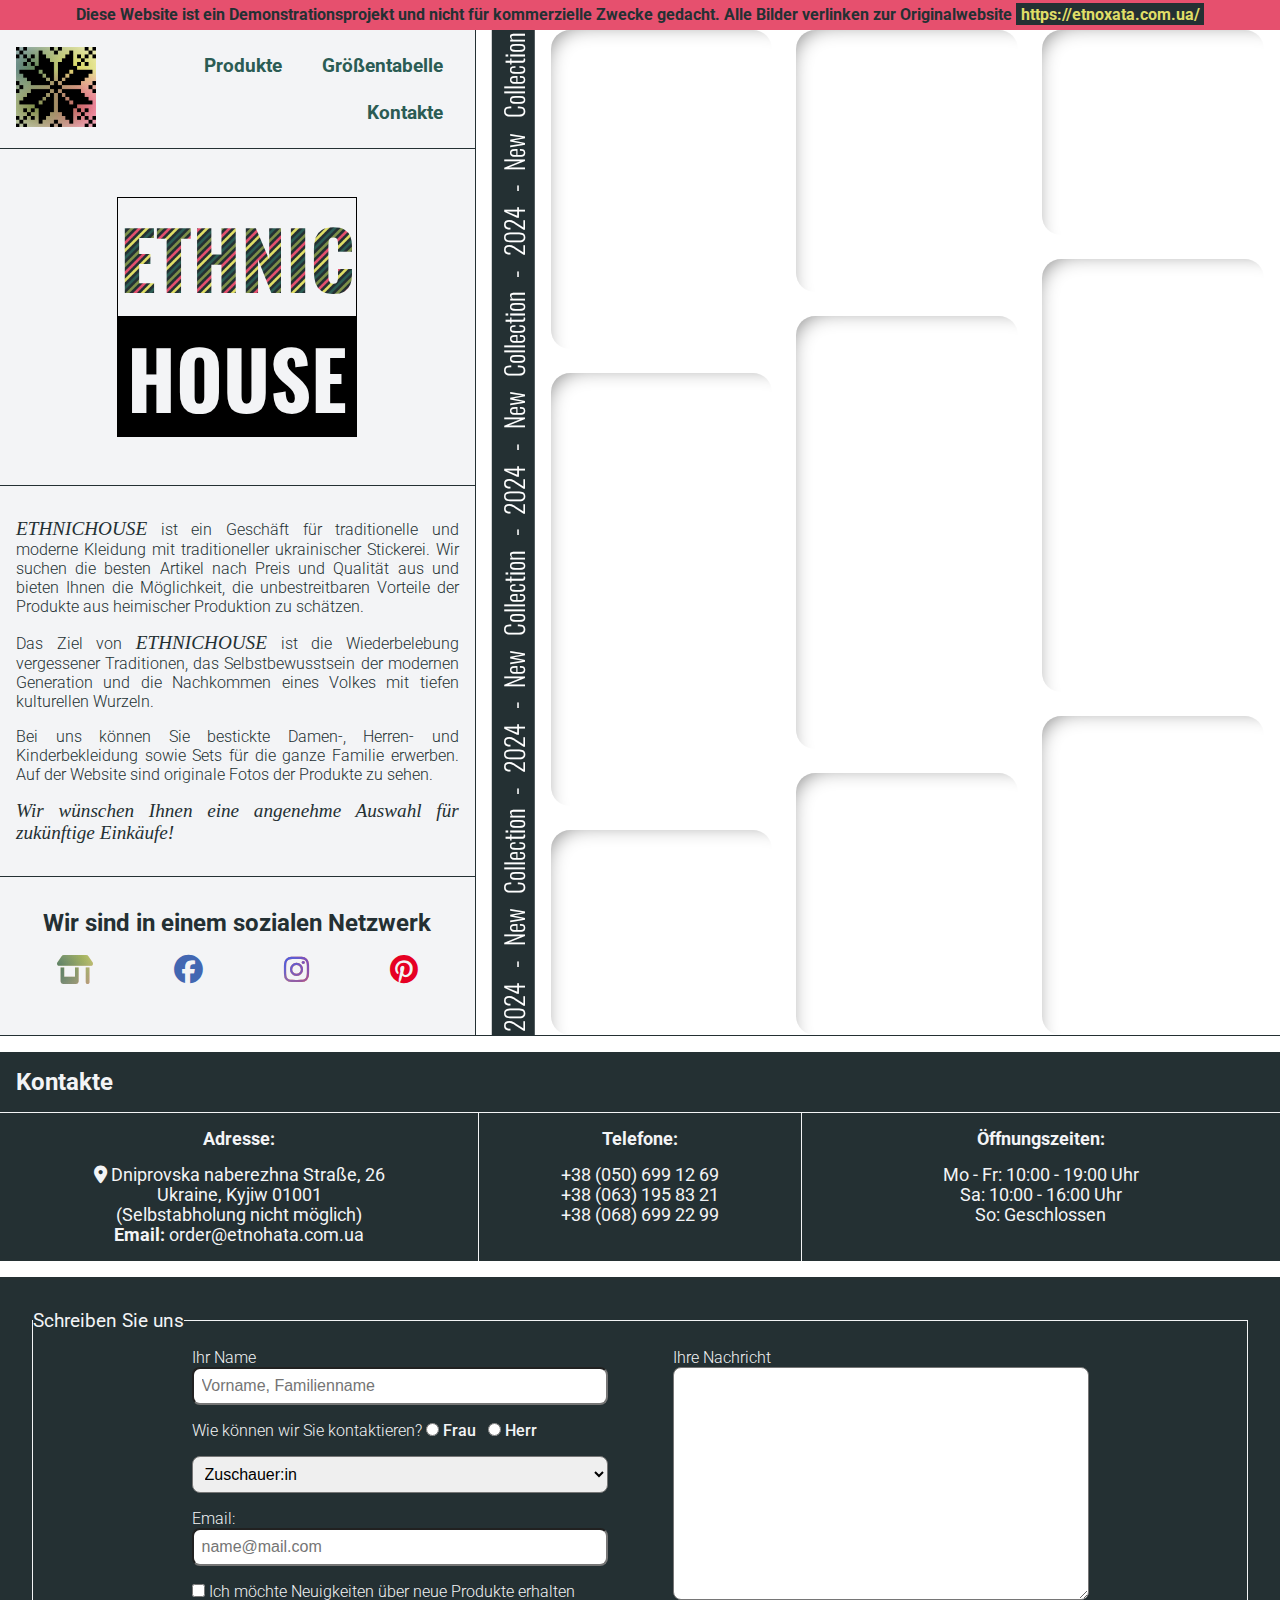
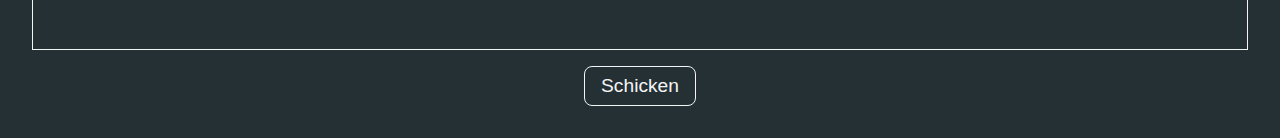
<file: index.html>
<!DOCTYPE html>
<html lang="en">
<head>
    <meta charset="UTF-8">
    <meta name="viewport" content="width=device-width, initial-scale=1.0">
    <meta name="author" content="Anastasiia Khrypko">

    <!-- FontAwesome -->
    <link rel="stylesheet" href="https://cdnjs.cloudflare.com/ajax/libs/font-awesome/6.5.1/css/all.min.css">

    <link rel="stylesheet" href="./style.css">
    <link rel="shortcut icon" href="./images/favicon-32.png" type="image/png">
    <title>ETHNIC HOUSE</title>
</head>
<body>
    <div class="main-part">
        <div class="disclaimer">Diese Website ist ein Demonstrationsprojekt und nicht für kommerzielle Zwecke gedacht. Alle Bilder verlinken zur Originalwebsite <a href="https://etnoxata.com.ua/" target="_blank">https://etnoxata.com.ua/</a></div>
        <div class="main-containers">
            <div class="main-cont-left">
                <header>
                    <nav>
                        <a href="#"><img class="logo" src="./images/ornament-275.png" alt=""></a>
                        <ul>
                            <li><a href="#">Produkte</a>
                                <ul>
                                    <li><a href="#">Damen</a></li>
                                    <li><a href="#">Herren</a></li>
                                    <li><a href="#">Sets</a></li>
                                </ul>
                            </li>
                            <li><a href="./internal-pages/sizes.html">Größentabelle</a></li>
                            <li><a href="#contacts">Kontakte</a></li>
                        </ul>
                    </nav>
                    <h1><span>ETHNIC</span> <strong>HOUSE</strong></h1>
                </header>
                <main>
                    <p><strong>ETHNICHOUSE</strong> ist ein Geschäft für traditionelle und moderne Kleidung mit traditioneller ukrainischer Stickerei. Wir suchen die besten Artikel nach Preis und Qualität aus und bieten Ihnen die Möglichkeit, die unbestreitbaren Vorteile der Produkte aus heimischer Produktion zu schätzen.</p>
                    <p>Das Ziel von <strong>ETHNICHOUSE</strong> ist die Wiederbelebung vergessener Traditionen, das Selbstbewusstsein der modernen Generation und die Nachkommen eines Volkes mit tiefen kulturellen Wurzeln.</p>
                    <p>Bei uns können Sie bestickte Damen-, Herren- und Kinderbekleidung sowie Sets für die ganze Familie erwerben. Auf der Website sind originale Fotos der Produkte zu sehen.</p>
                    <p><strong>Wir wünschen Ihnen eine angenehme Auswahl für zukünftige Einkäufe!</strong></p>
                </main>
                <section class="foot">
                    <h2>Wir sind in einem sozialen Netzwerk</h2>
                    <ul>
                        <li><a href="https://etnoxata.com.ua/ukrainskoe-etno/" target="_blank"><i class="fa-solid fa-shop"></i></a></li>
                        <li><a href="https://www.facebook.com/etnoxata" target="_blank"><i class="fa-brands fa-facebook"></i></a></li>
                        <li><a href="https://www.instagram.com/etnoxata/" target="_blank"><i class="fa-brands fa-instagram"></i></a></li>
                        <li><a href="https://www.pinterest.com/etnoxata/" target="_blank"><i class="fa-brands fa-pinterest"></i></a></li>
                    </ul>
                </section>
            </div>

            <div class="separating-text">
                <p>2024 - New Collection - 2024 - New Collection - 2024 - New Collection - 2024 - New Collection</p>
            </div>

            <div class="main-cont-right">
                <!-- Black -->
                <div>
                    <a href="https://etnoxata.com.ua/ukrainskoe-etno/vyshivanki/zhenskie-vyshivanki-1/vyshivanka-volshebnaya-stihiya-chernogo-cveta.html" target="_blank">Produktseite<i class="fa-solid fa-arrow-pointer"></i>
                    <!-- <img src="https://etnoxata.com.ua/image/cache/catalog/040/040-29-1-3_03-300x450.jpg" alt="Schwarzes Damenshirt mit roter Stickerei"> -->
                    </a>
                </div>

                <!-- Beige pair -->
                <div>
                    <a href="https://etnoxata.com.ua/ukrainskoe-etno/vyshivanki/semeynye-komplekty/vyshityj-komplekt-dlya-pary-volshebnaya-stihiya-korichnevogo.html" target="_blank">Produktseite<i class="fa-solid fa-arrow-pointer"></i>
                    <!-- <img src="https://etnoxata.com.ua/image/cache/catalog/040/040-29-2-2_01-300x450.jpg" alt="Beigefarbenes Set mit beigefarbener Stickerei"> -->
                    </a>
                </div>

                <!-- Blue -->
                <div>
                    <a href="https://etnoxata.com.ua/ukrainskoe-etno/vyshivanki/zhenskie-vyshivanki-1/vyshivanka-vdohnovenie-barhatno-sinego-cveta.html" target="_blank">Produktseite<i class="fa-solid fa-arrow-pointer"></i>
                    <!-- <img src="https://etnoxata.com.ua/image/cache/catalog/040/040-bl-229-087-l-2_04-300x450.jpg" alt="Blaues Damenshirt mit gelb-roter Stickerei"> -->
                    </a>
                </div>

                <!-- Green -->
                <div>
                    <a href="https://etnoxata.com.ua/ukrainskoe-etno/zhenskaya-odezhda/vyshitye-platya-1/plate-vdohnovenie-izumrudnogo-cveta.html" target="_blank">Produktseite<i class="fa-solid fa-arrow-pointer"></i>
                    <!-- <img src="https://etnoxata.com.ua/image/cache/catalog/040/040-pl-050-087-ks-2_03-300x450.jpg" alt="Weißes Damenshirt mit farbiger Stickerei"> -->
                    </a>
                </div>

                <!-- Red child -->
                <div>
                    <a href="https://etnoxata.com.ua/ukrainskoe-etno/vyshivanki/detskie-vyshivanki-1/vyshivanki-dlya-devochek-1/vyshitye-platya/plate-dlya-devochki-dzvinka-krasnogo-cveta.html" target="_blank">Produktseite<i class="fa-solid fa-arrow-pointer"></i>
                    <!-- <img src="https://etnoxata.com.ua/image/cache/catalog/180/180-23033_102-300x450.jpg" alt="Rotes Kinderkleid mit schwarz-weißer Stickerei"> -->
                    </a>
                </div>

                <!-- Yellow -->
                <div>
                    <a href="https://etnoxata.com.ua/ukrainskoe-etno/vyshivanki/detskie-vyshivanki-1/vyshivanki-dlya-devochek-1/vyshitye-platya/plate-dlya-devochki-rassvetnye-rosy-cveta-ohry.html" target="_blank">Produktseite<i class="fa-solid fa-arrow-pointer"></i>
                    <!-- <img src="https://etnoxata.com.ua/image/cache/catalog/040/0001/040-pld-142-085-l-01_04-300x450.jpg" alt="Gelbes Kinderkleid mit farbiger Stickerei"> -->
                    </a>
                </div>

                <!-- White -->
                <div>
                    <a href="https://etnoxata.com.ua/ukrainskoe-etno/vyshivanki/zhenskie-vyshivanki-1/vyshivanka-cvetok-molochnogo-cveta.html" target="_blank">Produktseite<i class="fa-solid fa-arrow-pointer"></i>
                    <!-- <img src="https://etnoxata.com.ua/image/cache/catalog/1110/1110-8000-1_01-300x450.jpg" alt="Weißes Damenshirt mit farbiger Stickerei"> -->
                    </a>
                </div>

                <!-- Green -->
                <div>
                    <a href="https://etnoxata.com.ua/ukrainskoe-etno/zhenskaya-odezhda/vyshitye-platya-1/vyshitoe-plate-volshebnaya-stihiya-cveta-haki.html" target="_blank">Produktseite<i class="fa-solid fa-arrow-pointer"></i>
                    <!-- <img src="https://etnoxata.com.ua/image/cache/catalog/040/040-29-3_01-300x450.jpg" alt="Grünes Kleid mit beiger Stickerei"> -->
                    </a>
                </div>

                <!-- Gray -->
                <div>
                    <a href="https://etnoxata.com.ua/ukrainskoe-etno/vyshivanki/muzhskie-vyshivanki-1/muzhskaya-vyshivanka-volshebnaya-stihiya-chernogo-cveta-s-se.html" target="_blank">Produktseite<i class="fa-solid fa-arrow-pointer"></i>
                    <!-- <img src="https://etnoxata.com.ua/image/cache/catalog/040/040-60-6_05-300x450.jpg" alt="Schwarzes Damenshirt mit weißer Stickerei"> -->
                    </a>
                </div>
            </div>
        </div>
    </div>
    
    <footer>
        <div id="contacts">
            <h2>Kontakte</h2>
            <ul>
                <li>Adresse:
                    <ul>
                        <li><i class="fa-solid fa-location-dot"></i> Dniprovska naberezhna Straße, 26 </li>
                        <li>Ukraine, Kyjiw 01001</li>
                        <li>(Selbstabholung nicht möglich)</li>
                        <li><strong>Email:</strong> order@etnohata.com.ua</li>
                    </ul>
                </li>
                <li>Telefone:
                    <ul>
                        <li>+38 (050) 699 12 69</li>
                        <li>+38 (063) 195 83 21</li>
                        <li>+38 (068) 699 22 99</li>
                    </ul>
                </li>
                <li>Öffnungszeiten:
                    <ul>
                        <li>Mo - Fr: 10:00 - 19:00 Uhr</li>
                        <li>Sa: 10:00 - 16:00 Uhr</li>
                        <li>So: Geschlossen</li>
                    </ul>
                </li>
            </ul>
        </div>
        <div class="message">
            <form action="#" method="get">
                <fieldset>
                    <legend>Schreiben Sie uns</legend>
                    <div class="forms">
                        <div class="form-left">
                        <!-- Name: -->
                            <label for="name">Ihr Name</label>
                            <input type="text" name="Name" id="name" placeholder="Vorname, Familienname" minlength="1" required>
                        <!-- Anrede: -->
                            <label>Wie können wir Sie kontaktieren?</label>
                            <input type="radio" name="Anrede" value="Frau" id="frau">
                            <label for="frau">Frau</label>
                            <input type="radio" name="Anrede" value="Herr" id="herr">
                            <label for="herr">Herr</label>
                        <!-- Category: -->
                            <select name="Category" id="category">
                                <option value="zuschauer:in">Zuschauer:in</option>
                                <option value="klient:in">Klient:in</option>
                                <option value="hersteller:in">Hersteller:in</option>
                            </select>
                        <!-- Email: -->
                            <label for="email">Email:</label>
                            <input type="email" name="Email" id="email" placeholder="name@mail.com" required minlength="5">
                            <input type="checkbox" name="News-Abonnement" value="Ja" id="news-abo">
                            <label for="news-abo">Ich möchte Neuigkeiten über neue Produkte erhalten</label>
                    </div>
                    <div class="form-right">
                        <!-- Comments: -->
                            <label for="comments">Ihre Nachricht</label>
                            <textarea name="Comments" id="comments" cols="30" rows="10"></textarea>   
                    </div>
                </div>
                </fieldset>
                <button type="submit">Schicken</button>
            </form>
        </div>
    </footer>
</body>
</html>
</file>
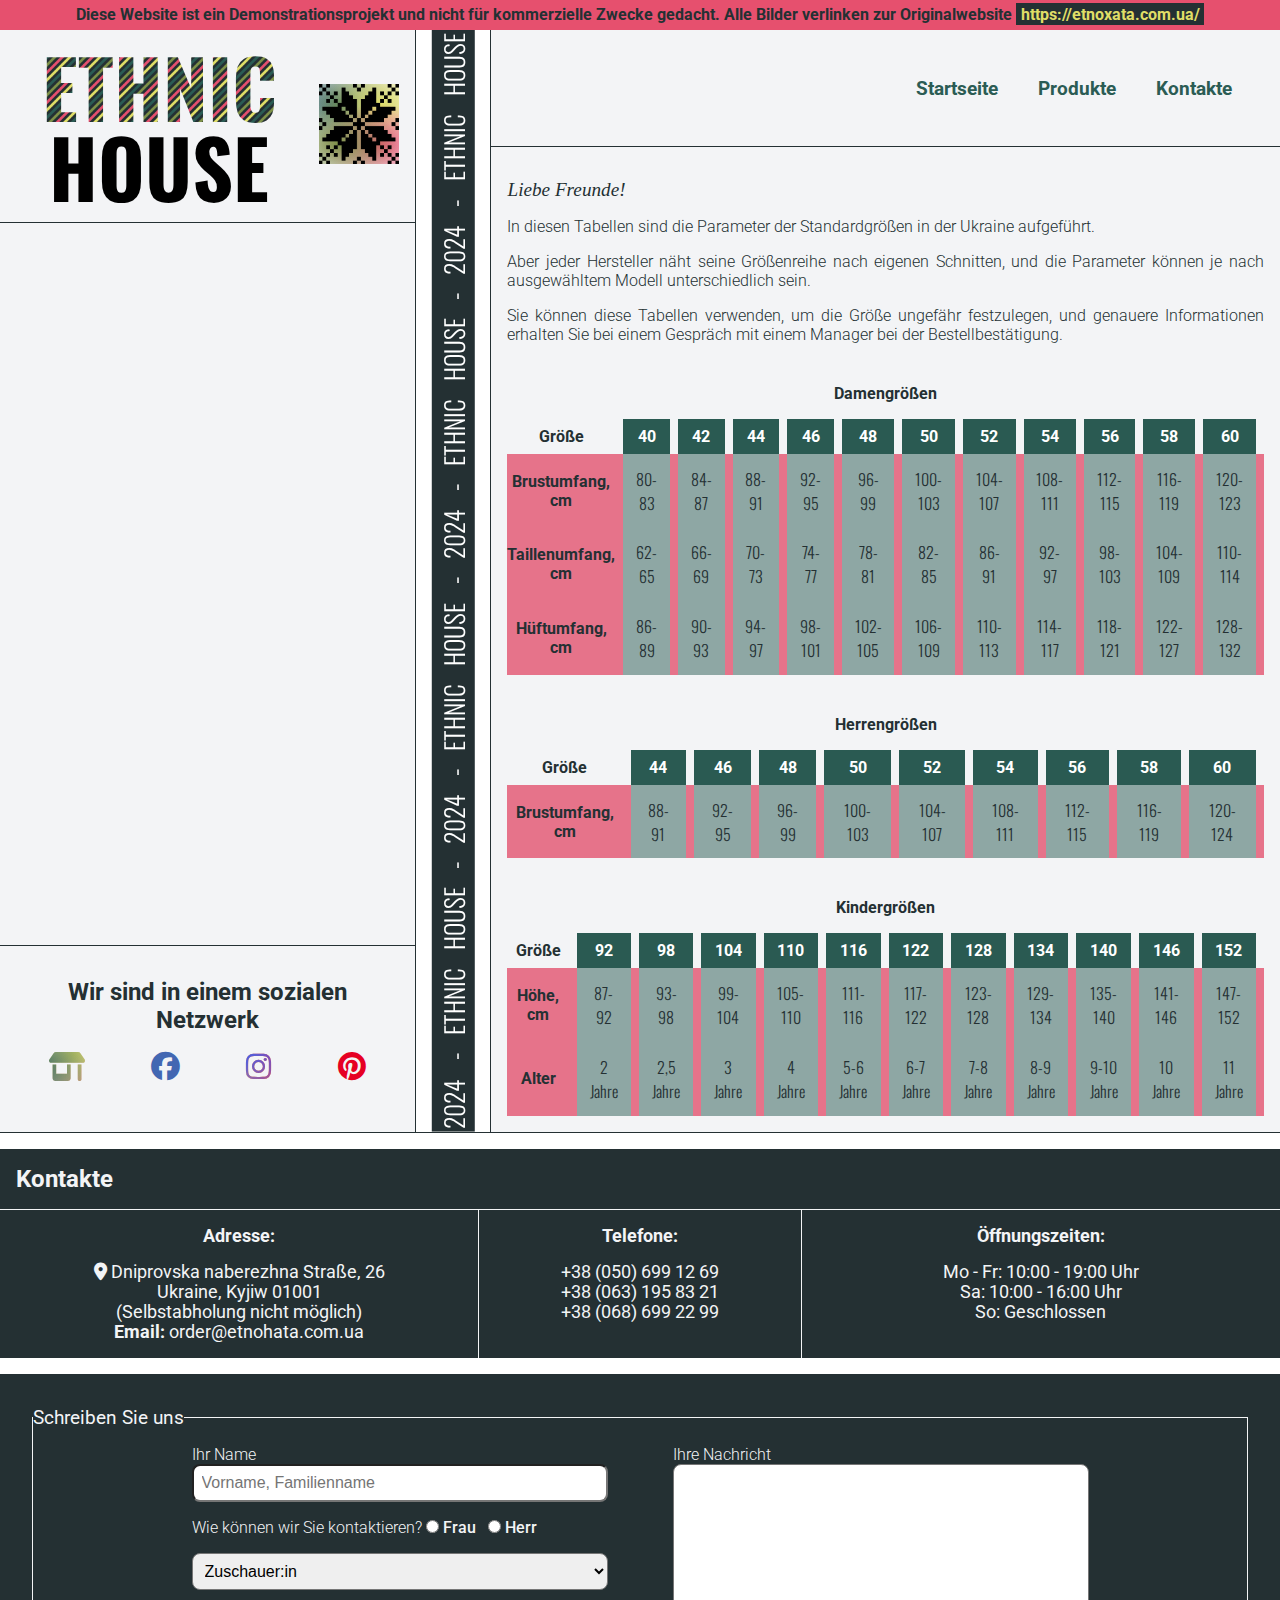
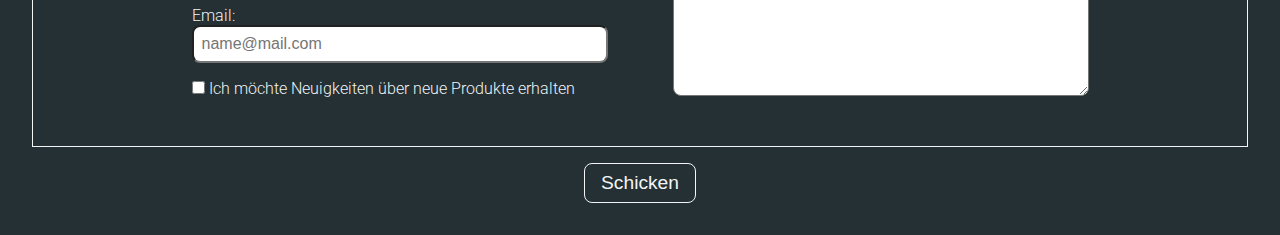
<file: internal-pages/sizes.html>
<!DOCTYPE html>
<html lang="en">
<head>
    <meta charset="UTF-8">
    <meta name="viewport" content="width=device-width, initial-scale=1.0">
    <meta name="author" content="Anastasiia Khrypko">

    <!-- FontAwesome -->
    <link rel="stylesheet" href="https://cdnjs.cloudflare.com/ajax/libs/font-awesome/6.5.1/css/all.min.css">

    <link rel="stylesheet" href="../style.css">
    <link rel="shortcut icon" href="./images/favicon-32.png" type="image/png">
    <title>ETHNIC HOUSE</title>
</head>
<body>
    <div class="sizes-part">
        <div class="disclaimer">Diese Website ist ein Demonstrationsprojekt und nicht für kommerzielle Zwecke gedacht. Alle Bilder verlinken zur Originalwebsite <a href="https://etnoxata.com.ua/" target="_blank">https://etnoxata.com.ua/</a></div>
        <div class="size-containers">
            <div class="size-cont-left">
                <header>
                    <a href="../index.html"><img class="logo" src="../images/ornament-275.png" alt=""></a>
                    <h1><span>ETHNIC</span> <strong>HOUSE</strong></h1>
                </header>
                <main>
                    
                </main>
                <section class="foot">
                    <h2>Wir sind in einem sozialen Netzwerk</h2>
                    <ul>
                        <li><a href="https://etnoxata.com.ua/ukrainskoe-etno/" target="_blank"><i class="fa-solid fa-shop"></i></a></li>
                        <li><a href="https://www.facebook.com/etnoxata" target="_blank"><i class="fa-brands fa-facebook"></i></a></li>
                        <li><a href="https://www.instagram.com/etnoxata/" target="_blank"><i class="fa-brands fa-instagram"></i></a></li>
                        <li><a href="https://www.pinterest.com/etnoxata/" target="_blank"><i class="fa-brands fa-pinterest"></i></a></li>
                    </ul>
                </section>
            </div>

            <div class="separating-text">
                <p>2024 - ETHNIC HOUSE - 2024 - ETHNIC HOUSE - 2024 - ETHNIC HOUSE - 2024 - ETHNIC HOUSE</p>
            </div>

            <div class="size-cont-right">
                <header>
                    <nav>
                        <ul>
                            <li><a href="../index.html">Startseite</a></li>
                            <li><a href="#">Produkte</a>
                                <ul>
                                    <li><a href="#">Damen</a></li>
                                    <li><a href="#">Herren</a></li>
                                    <li><a href="#">Sets</a></li>
                                </ul>
                            </li>
                            <li><a href="#contacts">Kontakte</a></li>
                        </ul>
                    </nav>
                </header>
                <section>
                    <p><strong>Liebe Freunde!</strong></p>
                    <p>In diesen Tabellen sind die Parameter der Standardgrößen in der Ukraine aufgeführt.</p>
                    <p>Aber jeder Hersteller näht seine Größenreihe nach eigenen Schnitten, und die Parameter können je nach ausgewähltem Modell unterschiedlich sein.</p>
                    <p>Sie können diese Tabellen verwenden, um die Größe ungefähr festzulegen, und genauere Informationen erhalten Sie bei einem Gespräch mit einem Manager bei der Bestellbestätigung.</p>
                    <h4>Damengrößen</h4>
                    <table>
                        <thead>
                            <tr>
                                <th>Größe</th>
                                <th>40</th>
                                <th>42</th>
                                <th>44</th>
                                <th>46</th>
                                <th>48</th>
                                <th>50</th>
                                <th>52</th>
                                <th>54</th>
                                <th>56</th>
                                <th>58</th>
                                <th>60</th>
                            </tr>
                        </thead>
                        <tbody>
                            <tr>
                                <th>Brustumfang, cm</th>
                                <td>80-83</td>
                                <td>84-87</td>
                                <td>88-91</td>
                                <td>92-95</td>
                                <td>96-99</td>
                                <td>100-103</td>
                                <td>104-107</td>
                                <td>108-111</td>
                                <td>112-115</td>
                                <td>116-119</td>
                                <td>120-123</td>
                            </tr>
                            <tr>
                                <th>Taillenumfang, cm</th>
                                <td>62-65</td>
                                <td>66-69</td>
                                <td>70-73</td>
                                <td>74-77</td>
                                <td>78-81</td>
                                <td>82-85</td>
                                <td>86-91</td>
                                <td>92-97</td>
                                <td>98-103</td>
                                <td>104-109</td>
                                <td>110-114</td>
                            </tr>
                            <tr>
                                <th>Hüftumfang, cm</th>
                                <td>86-89</td>
                                <td>90-93</td>
                                <td>94-97</td>
                                <td>98-101</td>
                                <td>102-105</td>
                                <td>106-109</td>
                                <td>110-113</td>
                                <td>114-117</td>
                                <td>118-121</td>
                                <td>122-127</td>
                                <td>128-132</td>
                            </tr>
                        </tbody>
                    </table>
        
                    <h4>Herrengrößen</h4>
                    <table>
                        <thead>
                            <tr>
                                <th>Größe</th>
                                <th>44</th>
                                <th>46</th>
                                <th>48</th>
                                <th>50</th>
                                <th>52</th>
                                <th>54</th>
                                <th>56</th>
                                <th>58</th>
                                <th>60</th>
                            </tr>
                        </thead>
                        <tbody>
                            <tr>
                                <th>Brustumfang, cm</th>
                                <td>88-91</td>
                                <td>92-95</td>
                                <td>96-99</td>
                                <td>100-103</td>
                                <td>104-107</td>
                                <td>108-111</td>
                                <td>112-115</td>
                                <td>116-119</td>
                                <td>120-124</td>
                            </tr>
                        </tbody>
                    </table>
        
                    <h4>Kindergrößen</h4>
                    <table>
                        <thead>
                            <tr>
                                <th>Größe</th>
                                <th>92</th>
                                <th>98</th>
                                <th>104</th>
                                <th>110</th>
                                <th>116</th>
                                <th>122</th>
                                <th>128</th>
                                <th>134</th>
                                <th>140</th>
                                <th>146</th>
                                <th>152</th>
                            </tr>
                        </thead>
                        <tbody>
                            <tr>
                                <th>Höhe, cm</th>
                                <td>87-92</td>
                                <td>93-98</td>
                                <td>99-104</td>
                                <td>105-110</td>
                                <td>111-116</td>
                                <td>117-122</td>
                                <td>123-128</td>
                                <td>129-134</td>
                                <td>135-140</td>
                                <td>141-146</td>
                                <td>147-152</td>
                            </tr>
                            <tr>
                                <th>Alter</th>
                                <td>2 Jahre</td>
                                <td>2,5 Jahre</td>
                                <td>3 Jahre</td>
                                <td>4 Jahre</td>
                                <td>5-6 Jahre</td>
                                <td>6-7 Jahre</td>
                                <td>7-8 Jahre</td>
                                <td>8-9 Jahre</td>
                                <td>9-10 Jahre</td>
                                <td>10 Jahre</td>
                                <td>11 Jahre</td>
                            </tr>
                        </tbody>
                    </table>
                </section>
            </div>
        </div>
    </div>
    
    <footer>
        <div id="contacts">
            <h2>Kontakte</h2>
            <ul>
                <li>Adresse:
                    <ul>
                        <li><i class="fa-solid fa-location-dot"></i> Dniprovska naberezhna Straße, 26 </li>
                        <li>Ukraine, Kyjiw 01001</li>
                        <li>(Selbstabholung nicht möglich)</li>
                        <li><strong>Email:</strong> order@etnohata.com.ua</li>
                    </ul>
                </li>
                <li>Telefone:
                    <ul>
                        <li>+38 (050) 699 12 69</li>
                        <li>+38 (063) 195 83 21</li>
                        <li>+38 (068) 699 22 99</li>
                    </ul>
                </li>
                <li>Öffnungszeiten:
                    <ul>
                        <li>Mo - Fr: 10:00 - 19:00 Uhr</li>
                        <li>Sa: 10:00 - 16:00 Uhr</li>
                        <li>So: Geschlossen</li>
                    </ul>
                </li>
            </ul>
        </div>
        <div class="message">
            <form action="#" method="get">
                <fieldset>
                    <legend>Schreiben Sie uns</legend>
                    <div class="forms">
                        <div class="form-left">
                        <!-- Name: -->
                            <label for="name">Ihr Name</label>
                            <input type="text" name="Name" id="name" placeholder="Vorname, Familienname" minlength="1" required>
                        <!-- Anrede: -->
                            <label>Wie können wir Sie kontaktieren?</label>
                            <input type="radio" name="Anrede" value="Frau" id="frau">
                            <label for="frau">Frau</label>
                            <input type="radio" name="Anrede" value="Herr" id="herr">
                            <label for="herr">Herr</label>
                        <!-- Category: -->
                            <select name="Category" id="category">
                                <option value="zuschauer:in">Zuschauer:in</option>
                                <option value="klient:in">Klient:in</option>
                                <option value="hersteller:in">Hersteller:in</option>
                            </select>
                        <!-- Email: -->
                            <label for="email">Email:</label>
                            <input type="email" name="Email" id="email" placeholder="name@mail.com" required minlength="5">
                            <input type="checkbox" name="News-Abonnement" value="Ja" id="news-abo">
                            <label for="news-abo">Ich möchte Neuigkeiten über neue Produkte erhalten</label>
                    </div>
                    <div class="form-right">
                        <!-- Comments: -->
                            <label for="comments">Ihre Nachricht</label>
                            <textarea name="Comments" id="comments" cols="30" rows="10"></textarea>   
                    </div>
                </div>
                </fieldset>
                <button type="submit">Schicken</button>
            </form>
        </div>
    </footer>
</body>
</html>
</file>
<file: style.css>
@import url(https://fonts.bunny.net/css?family=libre-bodoni:400,400i|oswald:200,300,400,500,600,700|roboto:300,300i,400,400i,500,500i,700,700i);
* {
  margin: 0;
  padding: 0;
  box-sizing: border-box;
  list-style: none;
  text-decoration: none;
}

:root {
  font-size: 16px;
  color: #243033;
  font-family: "Roboto", sans-serif;
  font-weight: 300;
}

@keyframes header-span {
  50% {
    background: url(../images/back-50-160.gif) center/60px;
    -webkit-background-clip: text;
  }
}
@keyframes photos-02 {
  35% {
    background-image: url(https://etnoxata.com.ua/image/cache/catalog/040/040-29-2-2_01-300x450.jpg);
  }
  50% {
    background-image: url(https://etnoxata.com.ua/image/cache/catalog/040/040-29-2-2_03-300x450.jpg);
  }
  85% {
    background-image: url(https://etnoxata.com.ua/image/cache/catalog/040/040-29-2-2_03-300x450.jpg);
  }
  100% {
    background-image: url(https://etnoxata.com.ua/image/cache/catalog/040/040-29-2-2_01-300x450.jpg);
  }
}
@keyframes photos-06 {
  35% {
    background-image: url(https://etnoxata.com.ua/image/cache/catalog/040/0001/040-pld-142-085-l-01_04-300x450.jpg);
  }
  50% {
    background-image: url(https://etnoxata.com.ua/image/cache/catalog/040/0001/040-pld-142-085-l-01_02-300x450.jpg);
  }
  85% {
    background-image: url(https://etnoxata.com.ua/image/cache/catalog/040/0001/040-pld-142-085-l-01_02-300x450.jpg);
  }
  100% {
    background-image: url(https://etnoxata.com.ua/image/cache/catalog/040/0001/040-pld-142-085-l-01_04-300x450.jpg);
  }
}
@keyframes photos-08 {
  35% {
    background-image: url(https://etnoxata.com.ua/image/cache/catalog/040/040-29-3_01-300x450.jpg);
  }
  50% {
    background-image: url(https://etnoxata.com.ua/image/cache/catalog/040/040-29-3_05-300x450.jpg);
  }
  85% {
    background-image: url(https://etnoxata.com.ua/image/cache/catalog/040/040-29-3_05-300x450.jpg);
  }
  100% {
    background-image: url(https://etnoxata.com.ua/image/cache/catalog/040/040-29-3_01-300x450.jpg);
  }
}
footer {
  border-top: 1px solid #243033;
  padding-top: 1rem;
  color: #f3f4f6;
}
footer #contacts {
  background: #243033;
}
footer #contacts h2 {
  padding: 1rem;
}
footer #contacts > ul {
  font-size: 1.1rem;
  text-align: center;
  display: flex;
  flex-wrap: wrap;
  justify-content: center;
  gap: 1px;
  background: #f3f4f6;
  padding-top: 1px;
}
footer #contacts > ul > li {
  font-weight: bold;
  padding: 1rem;
  flex-grow: 1;
  background: #243033;
}
footer #contacts > ul > li:nth-of-type(1), footer #contacts > ul > li:nth-of-type(3) {
  min-width: calc(40% - 2.1rem);
}
footer #contacts > ul > li:nth-of-type(2) {
  min-width: calc(20% + 4.2rem - 2px);
}
footer #contacts > ul > li ul {
  font-weight: normal;
  padding-top: 1rem;
}
footer .message {
  background: #243033;
  margin-top: 1rem;
  padding: 2rem;
}
footer .message form {
  display: flex;
  gap: 1rem;
  flex-direction: column;
  align-items: center;
}
footer .message form button {
  background: none;
  color: #f3f4f6;
  padding: 0.5rem 1rem;
  border: 1px solid #f3f4f6;
  border-radius: 0.5rem;
  font-size: 1.2rem;
  font-weight: 500;
  cursor: pointer;
  transition: all 0.5s linear;
}
footer .message form button:hover {
  color: #243033;
  border-color: #E6506E;
  background: #E6506E;
}
footer .message fieldset {
  border: none;
  border: 1px solid #f3f4f6;
  padding: 1rem 0;
  width: 100%;
}
footer .message fieldset legend {
  font-size: 1.2rem;
  font-weight: 400;
}
footer .message fieldset .forms {
  display: flex;
  flex-wrap: wrap;
  justify-content: center;
  gap: 1px;
}
footer .message fieldset .forms .form-left, footer .message fieldset .forms .form-right {
  width: 30rem;
  padding: 0 2rem 2rem 2rem;
  background: #243033;
}
footer .message fieldset .forms input[type=text], footer .message fieldset .forms select, footer .message fieldset .forms input[type=email], footer .message fieldset .forms textarea {
  width: 100%;
  padding: 0.5rem;
  font-size: 1rem;
  border-radius: 0.5rem;
  margin-bottom: 1rem;
}
footer .message fieldset .forms label[for=frau], footer .message fieldset .forms label[for=herr] {
  font-size: 1rem;
  font-weight: 500;
  margin-right: 0.5rem;
}
footer .message fieldset .forms select {
  margin-top: 1rem;
}
footer .message fieldset .forms textarea {
  height: 92%;
}

@media screen and (max-width: 1260px) {
  .sizes-part .size-containers {
    flex-direction: column;
  }
  .sizes-part .size-containers .size-cont-left {
    width: 100%;
    border: none;
  }
  .sizes-part .size-containers .size-cont-left main {
    height: 30vh;
  }
  .sizes-part .size-containers .separating-text {
    writing-mode: horizontal-tb;
    transform: none;
  }
  .sizes-part .size-containers .size-cont-right {
    width: 100%;
    border: none;
    overflow: scroll;
  }
}
@media screen and (max-width: 992px) {
  .main-containers .main-cont-right {
    grid-template-columns: repeat(2, 1fr) !important;
  }
  .main-containers .main-cont-right div:nth-of-type(7) {
    display: none;
  }
  .main-containers .main-cont-right div:nth-of-type(8) {
    display: none;
  }
  .main-containers .main-cont-right div:nth-of-type(9) {
    display: none;
  }
}
@media screen and (max-width: 768px) {
  .main-containers .main-cont-right {
    grid-template-columns: 1fr !important;
  }
  .main-containers .main-cont-right div:nth-of-type(4) {
    display: none;
  }
  .main-containers .main-cont-right div:nth-of-type(5) {
    display: none;
  }
  .main-containers .main-cont-right div:nth-of-type(6) {
    display: none;
  }
}
@media screen and (max-width: 768px) {
  .main-containers {
    flex-direction: column;
  }
  .main-containers .main-cont-left {
    width: 100%;
    border-right: none;
  }
  .main-containers .separating-text {
    writing-mode: horizontal-tb;
    transform: none;
  }
  .main-containers .main-cont-right {
    width: 100% !important;
    grid-template-columns: repeat(3, 1fr) !important;
    grid-template-rows: 20rem !important;
  }
  .main-containers .main-cont-right div:nth-of-type(1) {
    grid-row: 1/2 !important;
  }
  .main-containers .main-cont-right div:nth-of-type(2) {
    grid-row: 1/2 !important;
  }
  .main-containers .main-cont-right div:nth-of-type(3) {
    grid-row: 1/2 !important;
  }
}
@media screen and (max-width: 582px) {
  .size-cont-left header h1 {
    width: min-content;
  }
}
.sizes-part {
  min-height: 100vh;
}
.sizes-part .size-containers {
  display: flex;
  gap: 1rem;
  min-height: calc(100vh - 30px);
}

.size-cont-left {
  width: calc(40% - 2.1rem);
  border-right: 1px solid #243033;
  background-color: #f3f4f6;
  display: grid;
  grid-template-columns: 1fr;
  grid-template-rows: min-content auto min-content;
}
.size-cont-left header {
  border-bottom: 1px solid #243033;
  display: flex;
  flex-direction: row-reverse;
  justify-content: center;
  align-items: center;
  gap: 1rem;
  padding: 1rem;
}
.size-cont-left header .logo {
  width: 5rem;
  background-image: radial-gradient(75% 50% at 24% 75%, #7E9149 0%, rgba(255, 255, 255, 0) 100%), radial-gradient(75% 50% at 75% 75%, #E6506E 0%, rgba(255, 255, 255, 0) 100%), radial-gradient(75% 50% at 75% 25%, #E0DE67 0%, rgba(255, 255, 255, 0) 100%), radial-gradient(75% 50% at 25% 25%, #2B5C54 0%, rgba(255, 255, 255, 0) 100%);
}
.size-cont-left header h1 {
  text-align: center;
  font-size: 5rem;
  line-height: 5rem;
  word-spacing: -1.5rem;
  font-family: "Oswald", sans-serif;
}
.size-cont-left header h1 strong {
  color: black;
  display: inline-block;
}
.size-cont-left header h1 span {
  display: inline-block;
  background: url(../images/back-63-384.gif) center/60px;
  color: transparent;
  -webkit-background-clip: text;
  animation: header-span 5s ease 1s infinite;
}
.size-cont-left main {
  background: url(https://etnoxata.com.ua/image/cache/catalog/040/040_bl_206_070_d_02_02_315-300x450.jpg) center/cover;
  padding: 1rem;
}
.size-cont-left .foot {
  border-top: 1px solid #243033;
  padding: 2rem 2rem 3rem 2rem;
  text-align: center;
}
.size-cont-left .foot h2 {
  font-size: 1.5rem;
}
.size-cont-left .foot ul {
  margin-top: 1rem;
  display: flex;
  justify-content: center;
  gap: 2rem;
  flex-wrap: wrap;
}
.size-cont-left .foot ul li {
  flex-grow: 1;
}
.size-cont-left .foot ul li a {
  color: #7E9149;
  font-size: 1.8rem;
  padding: 0.5rem 1rem;
  transition: box-shadow 0.6s ease;
}
.size-cont-left .foot ul li a:hover {
  box-shadow: -4px -4px 24px #FBFCFE, 4px 4px 8px hsla(221, 20%, 43%, 0.5);
}
.size-cont-left .foot ul li:nth-child(1) a {
  background: radial-gradient(100% 100% at 0% 50%, #2B5C54 0%, rgba(255, 255, 255, 0) 100%), radial-gradient(100% 100% at 60% 25%, #E0DE67 0%, rgba(255, 255, 255, 0) 100%), radial-gradient(100% 100% at 100% 100%, #E6506E 0%, rgba(255, 255, 255, 0) 100%);
  color: transparent;
  -webkit-background-clip: text;
}
.size-cont-left .foot ul li:nth-child(2) a {
  color: #4267B2;
}
.size-cont-left .foot ul li:nth-child(3) a {
  background: radial-gradient(100% 100% at 25% 25%, #405DE6 0%, rgba(255, 255, 255, 0)), radial-gradient(100% 100% at 75% 25%, #C13584 0%, rgba(255, 255, 255, 0) 100%), radial-gradient(100% 100% at 75% 75%, #F56040 0%, rgba(255, 255, 255, 0) 100%), radial-gradient(100% 100% at 25% 75%, #FFDC80 0%, rgba(255, 255, 255, 0) 100%);
  color: transparent;
  -webkit-background-clip: text;
}
.size-cont-left .foot ul li:nth-child(4) a {
  color: #E60023;
}

.size-cont-right {
  width: calc(60% + 2rem);
  border-left: 1px solid #243033;
  background: #f3f4f6;
}
.size-cont-right header {
  padding: 1rem;
  border-bottom: 1px solid #243033;
}
.size-cont-right header nav {
  display: flex;
  justify-content: flex-end;
  align-items: center;
  padding: 1rem;
  height: calc(5rem + 4px);
}
.size-cont-right header nav > ul {
  display: flex;
  gap: 0.5rem;
  justify-content: flex-end;
  flex-wrap: wrap;
  font-size: 1.2rem;
}
.size-cont-right header nav > ul > li {
  position: relative;
}
.size-cont-right header nav > ul > li > ul {
  background: #E0DE67;
  width: 100%;
  position: absolute;
  top: 100%;
  opacity: 0;
  visibility: hidden;
  transition: opacity 0.5s linear;
}
.size-cont-right header nav > ul > li:hover > ul {
  opacity: 1;
  visibility: visible;
}
.size-cont-right header nav > ul a {
  color: #2B5C54;
  font-weight: bold;
  display: block;
  padding: 0.5rem 1rem;
  transition: background 0.5s linear, color 0.2s linear;
}
.size-cont-right header nav > ul a:hover {
  background: #E6506E;
  color: #f3f4f6;
}
.size-cont-right header h1 {
  font-size: 5rem;
  word-spacing: -1.5rem;
  font-family: "Oswald", sans-serif;
  margin-top: -1.4rem;
  margin-bottom: -1.4rem;
}
.size-cont-right header h1 strong {
  color: black;
  display: inline-block;
}
.size-cont-right header h1 span {
  display: inline-block;
  background: url(../images/back-63-384.gif) center/60px;
  color: transparent;
  -webkit-background-clip: text;
  animation: header-span 5s ease 1s infinite;
}
.size-cont-right section {
  padding: 1rem;
}
.size-cont-right section p {
  margin: 1rem 0;
  text-align: justify;
}
.size-cont-right section p strong {
  font-size: 1.2rem;
  font-family: "Libre Bodoni", serif;
  font-weight: 400;
  font-style: italic;
}
.size-cont-right section h4 {
  text-align: center;
  margin-top: 2.5rem;
  margin-bottom: 1rem;
}
.size-cont-right table {
  width: 100%;
  border-collapse: collapse;
}
.size-cont-right table thead th {
  border-right: 0.5rem solid #f3f4f6;
  background: hsl(170, 36%, 26%);
  padding: 0.5rem;
  color: white;
}
.size-cont-right table thead th:nth-of-type(1) {
  background: none;
  color: #243033;
}
.size-cont-right table tbody td {
  text-align: center;
  border-right: 0.5rem solid #e6738a;
  background: hsla(170, 36%, 26%, 0.5);
  padding: 0.8rem;
  font-family: "Oswald", sans-serif;
}
.size-cont-right table tbody th {
  border-right: 0.5rem solid #e6738a;
  background: #e6738a;
}

.disclaimer {
  background: #E6506E;
  text-align: center;
  font-weight: 700;
  font-size: 1rem;
  padding: 0.2rem;
  min-height: 30px;
  position: sticky;
  top: 0;
  z-index: 1;
}
.disclaimer a {
  padding: 0.1rem 0.3rem;
  color: #E0DE67;
  display: inline-block;
  background: #243033;
}
.disclaimer a:hover {
  background: #2B5C54;
  color: #E6506E;
  text-decoration: underline;
}

.main-part {
  min-height: 100vh;
}
.main-part .main-containers {
  display: flex;
  gap: 1rem;
  min-height: calc(100vh - 30px);
}

.main-cont-left {
  width: 40%;
  border-right: 1px solid #243033;
  background-color: #f3f4f6;
  display: grid;
  grid-template-columns: 1fr;
  grid-template-rows: min-content auto min-content;
}
.main-cont-left header nav {
  display: flex;
  justify-content: space-between;
  align-items: center;
  padding: 1rem;
}
.main-cont-left header nav .logo {
  width: 5rem;
  background-image: radial-gradient(75% 50% at 24% 75%, #7E9149 0%, rgba(255, 255, 255, 0) 100%), radial-gradient(75% 50% at 75% 75%, #E6506E 0%, rgba(255, 255, 255, 0) 100%), radial-gradient(75% 50% at 75% 25%, #E0DE67 0%, rgba(255, 255, 255, 0) 100%), radial-gradient(75% 50% at 25% 25%, #2B5C54 0%, rgba(255, 255, 255, 0) 100%);
}
.main-cont-left header nav > ul {
  display: flex;
  gap: 0.5rem;
  justify-content: flex-end;
  flex-wrap: wrap;
  font-size: 1.2rem;
}
.main-cont-left header nav > ul > li {
  position: relative;
}
.main-cont-left header nav > ul > li > ul {
  background: #E0DE67;
  width: 100%;
  position: absolute;
  top: 100%;
  opacity: 0;
  visibility: hidden;
  transition: opacity 0.5s linear;
}
.main-cont-left header nav > ul > li:hover > ul {
  opacity: 1;
  visibility: visible;
}
.main-cont-left header nav > ul a {
  color: #2B5C54;
  font-weight: bold;
  display: block;
  padding: 0.5rem 1rem;
  transition: background 0.5s linear, color 0.2s linear;
}
.main-cont-left header nav > ul a:hover {
  background: #E6506E;
  color: #f3f4f6;
}
.main-cont-left header h1 {
  text-align: center;
  font-size: 5rem;
  word-spacing: -1.5rem;
  border-top: 1px solid #243033;
  border-bottom: 1px solid #243033;
  padding: 3rem 1rem;
  font-family: "Oswald", sans-serif;
}
.main-cont-left header h1 strong {
  color: #f3f4f6;
  background-color: black;
  border: 1px solid black;
  display: inline-block;
  width: 240px;
}
.main-cont-left header h1 span {
  display: inline-block;
  width: 240px;
  border: 1px solid black;
  background: url(../images/back-63-384.gif) center/60px;
  color: transparent;
  -webkit-background-clip: text;
  animation: header-span 5s ease 1s infinite;
}
.main-cont-left main {
  padding: 1rem;
}
.main-cont-left main p {
  margin: 1rem 0;
  text-align: justify;
}
.main-cont-left main p strong {
  font-size: 1.2rem;
  font-family: "Libre Bodoni", serif;
  font-weight: 400;
  font-style: italic;
}
.main-cont-left .foot {
  border-top: 1px solid #243033;
  padding: 2rem 2rem 3rem 2rem;
  text-align: center;
}
.main-cont-left .foot h2 {
  font-size: 1.5rem;
}
.main-cont-left .foot ul {
  margin-top: 1rem;
  display: flex;
  justify-content: center;
  gap: 2rem;
  flex-wrap: wrap;
}
.main-cont-left .foot ul li {
  flex-grow: 1;
}
.main-cont-left .foot ul li a {
  color: #7E9149;
  font-size: 1.8rem;
  padding: 0.5rem 1rem;
  transition: box-shadow 0.6s ease;
}
.main-cont-left .foot ul li a:hover {
  box-shadow: -4px -4px 24px #FBFCFE, 4px 4px 8px hsla(221, 20%, 43%, 0.5);
}
.main-cont-left .foot ul li:nth-child(1) a {
  background: radial-gradient(100% 100% at 0% 50%, #2B5C54 0%, rgba(255, 255, 255, 0) 100%), radial-gradient(100% 100% at 60% 25%, #E0DE67 0%, rgba(255, 255, 255, 0) 100%), radial-gradient(100% 100% at 100% 100%, #E6506E 0%, rgba(255, 255, 255, 0) 100%);
  color: transparent;
  -webkit-background-clip: text;
}
.main-cont-left .foot ul li:nth-child(2) a {
  color: #4267B2;
}
.main-cont-left .foot ul li:nth-child(3) a {
  background: radial-gradient(100% 100% at 25% 25%, #405DE6 0%, rgba(255, 255, 255, 0)), radial-gradient(100% 100% at 75% 25%, #C13584 0%, rgba(255, 255, 255, 0) 100%), radial-gradient(100% 100% at 75% 75%, #F56040 0%, rgba(255, 255, 255, 0) 100%), radial-gradient(100% 100% at 25% 75%, #FFDC80 0%, rgba(255, 255, 255, 0) 100%);
  color: transparent;
  -webkit-background-clip: text;
}
.main-cont-left .foot ul li:nth-child(4) a {
  color: #E60023;
}

.separating-text {
  background-color: #243033;
  color: white;
  writing-mode: vertical-lr;
  transform: rotate(180deg);
  white-space: nowrap;
  text-align-last: justify;
  word-wrap: break-word;
  font-size: 1.6rem;
  padding: 0.2rem 0.1rem 0.2rem 0.2rem;
  font-family: "Oswald", sans-serif;
}

.main-part .main-cont-right {
  width: 60%;
  display: grid;
  grid-template-columns: repeat(3, 1fr);
  grid-template-rows: repeat(18, 1fr);
  grid-auto-flow: column;
  gap: 1.5rem;
  margin-right: 1rem;
}
.main-part .main-cont-right div {
  border-radius: 1.2rem;
  box-shadow: inset rgba(0, 0, 0, 0.45) 15px 15px 20px -20px;
  position: relative;
}
.main-part .main-cont-right div a {
  min-width: 60%;
  padding: 0.3rem;
  position: absolute;
  left: 20%;
  bottom: 0;
  background: rgba(255, 255, 255, 0.5);
  font-family: "Oswald", sans-serif;
  font-weight: 500;
  text-align: center;
  color: #243033;
  border-top: 2px solid #f3f4f6;
  border-bottom: 2px solid #f3f4f6;
  opacity: 0;
  visibility: hidden;
  transition: all 0.5s ease;
}
.main-part .main-cont-right div a i {
  margin-left: 0.5rem;
}
.main-part .main-cont-right div a:hover {
  background: rgba(0, 0, 0, 0.5);
  color: white;
}
.main-part .main-cont-right div a:active {
  transform: scale(90%);
}
.main-part .main-cont-right div:hover > a {
  visibility: visible;
  opacity: 1;
  bottom: 15%;
}
.main-part .main-cont-right div:nth-of-type(1) {
  grid-row: span 6;
  background: url(https://etnoxata.com.ua/image/cache/catalog/040/040-29-1-3_03-300x450.jpg) center/cover;
}
.main-part .main-cont-right div:nth-of-type(2), .main-part .main-cont-right div:nth-of-type(5), .main-part .main-cont-right div:nth-of-type(8) {
  grid-row: span 8;
}
.main-part .main-cont-right div:nth-of-type(2) {
  background: url(https://etnoxata.com.ua/image/cache/catalog/040/040-29-2-2_01-300x450.jpg) center/cover;
  animation: photos-02 10s ease infinite;
}
.main-part .main-cont-right div:nth-of-type(3) {
  grid-row: span 4;
  background: url(https://etnoxata.com.ua/image/cache/catalog/040/040-bl-229-087-l-2_04-300x450.jpg) center/cover;
}
.main-part .main-cont-right div:nth-of-type(4) {
  grid-row: span 5;
  background: url(https://etnoxata.com.ua/image/cache/catalog/040/040-pl-050-087-ks-2_03-300x450.jpg) center/cover;
}
.main-part .main-cont-right div:nth-of-type(5) {
  background: url(https://etnoxata.com.ua/image/cache/catalog/180/180-23033_102-300x450.jpg) center/cover;
}
.main-part .main-cont-right div:nth-of-type(6) {
  grid-row: span 5;
  background: url(https://etnoxata.com.ua/image/cache/catalog/040/0001/040-pld-142-085-l-01_04-300x450.jpg) center/cover;
  animation: photos-06 10s ease 3s infinite;
}
.main-part .main-cont-right div:nth-of-type(7) {
  grid-row: span 4;
  background: url(https://etnoxata.com.ua/image/cache/catalog/1110/1110-8000-1_01-300x450.jpg) center/cover;
}
.main-part .main-cont-right div:nth-of-type(8) {
  background: url(https://etnoxata.com.ua/image/cache/catalog/040/040-29-3_01-300x450.jpg) center/cover;
  animation: photos-08 10s ease 6s infinite;
}
.main-part .main-cont-right div:nth-of-type(9) {
  grid-row: span 6;
  background: url(https://etnoxata.com.ua/image/cache/catalog/040/040-60-6_05-300x450.jpg) center/cover;
}

/*# sourceMappingURL=style.css.map */
</file>
